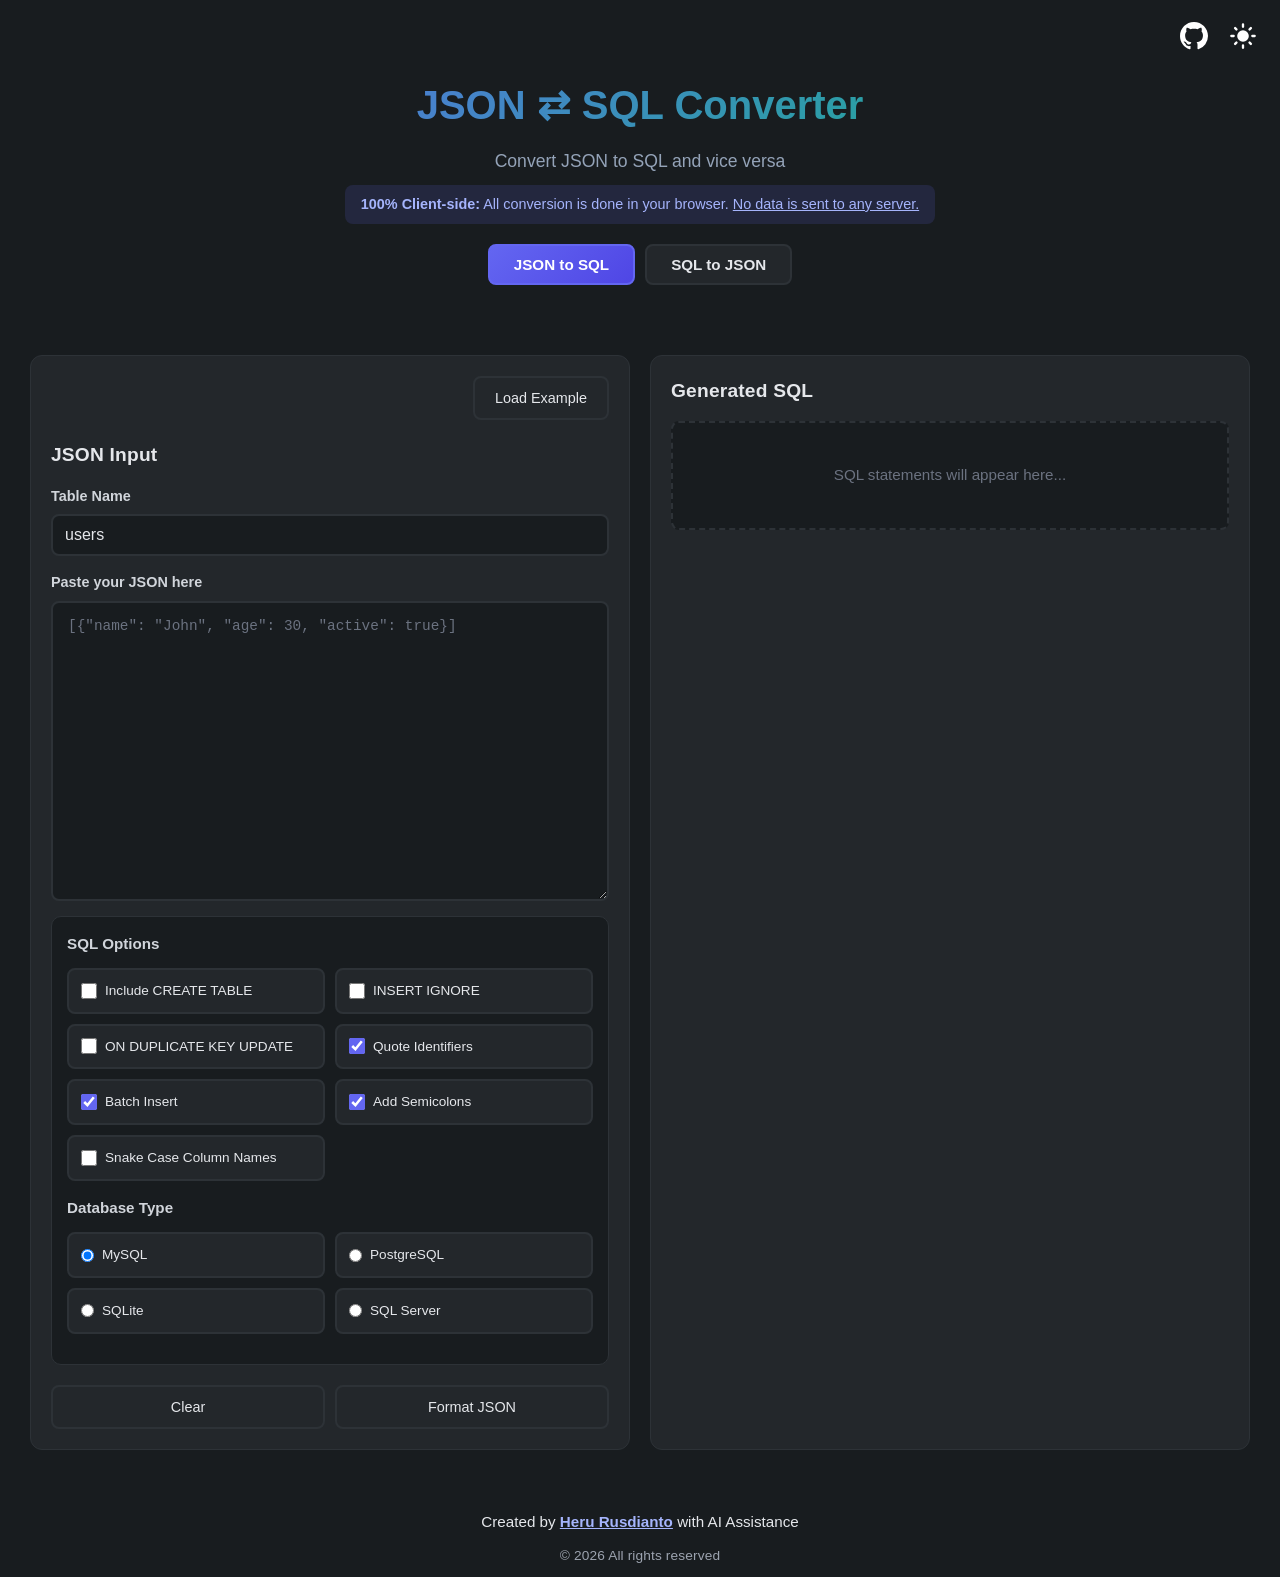
<file: index.html>
<!DOCTYPE html>
<html lang="en">
<head>
    <meta charset="UTF-8">
    <meta name="viewport" content="width=device-width, initial-scale=1.0">
    <meta name="author" content="Heru Rusdianto">
    <title>JSON ⇄ SQL Converter</title>
    <link rel="stylesheet" href="css/style.css">
    <link rel="icon" type="image/svg+xml" href="favicon.svg">
</head>
<body>
    <div class="topbar">
        <a href="https://github.com/herusdianto/json-sql" class="github-link" target="_blank" rel="noopener noreferrer" title="GitHub Repository">
            <svg viewBox="0 0 16 16" fill="none" xmlns="http://www.w3.org/2000/svg">
                <path fill-rule="evenodd" clip-rule="evenodd" d="M8 0C3.58 0 0 3.58 0 8c0 3.54 2.29 6.53 5.47 7.59.4.07.55-.17.55-.38 0-.19-.01-.82-.01-1.49-2.01.37-2.53-.49-2.69-.94-.09-.23-.48-.94-.82-1.13-.28-.15-.68-.52-.01-.53.63-.01 1.08.58 1.23.82.72 1.21 1.87.87 2.33.66.07-.52.28-.87.51-1.07-1.78-.2-3.64-.89-3.64-3.95 0-.87.31-1.59.82-2.15-.08-.2-.36-1.01.08-2.12 0 0 .67-.21 2.2.82.64-.18 1.32-.27 2-.27.68 0 1.36.09 2 .27 1.53-1.04 2.2-.82 2.2-.82.44 1.11.16 1.92.08 2.12.51.56.82 1.27.82 2.15 0 3.07-1.87 3.75-3.65 3.95.29.25.54.73.54 1.48 0 1.07-.01 1.93-.01 2.19 0 .21.15.46.55.38A8.013 8.013 0 0 0 16 8c0-4.42-3.58-8-8-8z" fill="currentColor"/>
            </svg>
        </a>
        <div class="theme-toggle">
            <button id="theme-switch" aria-label="Toggle dark/light mode" class="theme-toggle-btn">
                <span id="theme-icon"></span>
            </button>
        </div>
    </div>

    <header>
        <h1>JSON ⇄ SQL Converter</h1>
        <p>Convert JSON to SQL and vice versa</p>
        <p class="client-side-note"><strong>100% Client-side:</strong> All conversion is done in your browser. <u>No data is sent to any server.</u></p>
        
        <!-- Mode Toggle -->
        <div class="mode-toggle">
            <button id="mode-json-to-sql" class="mode-btn active">JSON to SQL</button>
            <button id="mode-sql-to-json" class="mode-btn">SQL to JSON</button>
        </div>
    </header>

    <div class="container">
        <!-- JSON to SQL Section -->
        <div id="json-to-sql-section" class="converter-section">
        <div class="main-content">
            <div class="input-section">
                <!-- Load Example Button (moved to top) -->
                <div class="example-btn-top-wrapper">
                    <button class="example-btn" id="example-btn">Load Example</button>
                </div>

                <h2>JSON Input</h2>

                <!-- Table Name Input -->
                <div class="class-name-section">
                    <label for="table-name">Table Name</label>
                    <input type="text" id="table-name" placeholder="users" value="users">
                </div>

                <!-- JSON Input -->
                <div class="json-input-section">
                    <label for="json-input">Paste your JSON here</label>
                    <textarea id="json-input" placeholder='[{"name": "John", "age": 30, "active": true}]'></textarea>
                </div>

                <!-- SQL Options -->
                <div class="settings-section">
                    <h3>SQL Options</h3>
                    <div class="options-grid">
                        <label class="option-item">
                            <input type="checkbox" id="include-create" name="include-create">
                            <span>Include CREATE TABLE</span>
                        </label>
                        <label class="option-item">
                            <input type="checkbox" id="use-insert-ignore" name="use-insert-ignore">
                            <span>INSERT IGNORE</span>
                        </label>
                        <label class="option-item">
                            <input type="checkbox" id="use-on-duplicate" name="use-on-duplicate">
                            <span>ON DUPLICATE KEY UPDATE</span>
                        </label>
                        <label class="option-item">
                            <input type="checkbox" id="use-quotes" name="use-quotes" checked>
                            <span>Quote Identifiers</span>
                        </label>
                        <label class="option-item">
                            <input type="checkbox" id="use-batch" name="use-batch" checked>
                            <span>Batch Insert</span>
                        </label>
                        <label class="option-item">
                            <input type="checkbox" id="use-semicolon" name="use-semicolon" checked>
                            <span>Add Semicolons</span>
                        </label>
                        <label class="option-item">
                            <input type="checkbox" id="use-snake-case" name="use-snake-case">
                            <span>Snake Case Column Names</span>
                        </label>
                    </div>

                    <h3>Database Type</h3>
                    <div class="options-grid">
                        <label class="option-item">
                            <input type="radio" id="db-mysql" name="db-type" value="mysql" checked>
                            <span>MySQL</span>
                        </label>
                        <label class="option-item">
                            <input type="radio" id="db-postgres" name="db-type" value="postgres">
                            <span>PostgreSQL</span>
                        </label>
                        <label class="option-item">
                            <input type="radio" id="db-sqlite" name="db-type" value="sqlite">
                            <span>SQLite</span>
                        </label>
                        <label class="option-item">
                            <input type="radio" id="db-mssql" name="db-type" value="mssql">
                            <span>SQL Server</span>
                        </label>
                    </div>
                </div>

                <div class="convert-actions">
                    <button class="clear-btn" id="clear-btn">Clear</button>
                    <button class="format-btn" id="format-btn">Format JSON</button>
                </div>
            </div>

            <div class="output-section">
                <h2>Generated SQL</h2>

                <!-- Stats -->
                <div id="stats" class="stats-bar hidden">
                    <div class="stat-item">
                        <span class="stat-label">Tables:</span>
                        <span id="table-count" class="stat-value">0</span>
                    </div>
                    <div class="stat-item">
                        <span class="stat-label">Rows:</span>
                        <span id="row-count" class="stat-value">0</span>
                    </div>
                    <div class="stat-item">
                        <span class="stat-label">Statements:</span>
                        <span id="statement-count" class="stat-value">0</span>
                    </div>
                </div>

                <!-- Container for generated SQL -->
                <div id="sql-container">
                    <div class="empty-state">
                        <p>SQL statements will appear here...</p>
                    </div>
                </div>
            </div>
        </div>
        </div>

        <!-- SQL to JSON Section -->
        <div id="sql-to-json-section" class="converter-section hidden">
            <div class="main-content">
                <div class="input-section">
                    <h2>SQL Input</h2>
                    
                    <!-- SQL Input -->
                    <div class="sql-input-section">
                        <label for="sql-input">Paste your SQL INSERT statements here</label>
                        <textarea id="sql-input" placeholder='INSERT INTO users (id, firstName, lastName, email, age, active, salary, createdAt) VALUES (1, "John", "Doe", "john.doe@example.com", 30, TRUE, 75000.50, "2024-01-15T10:30:00Z");'></textarea>
                    </div>

                    <div class="convert-actions">
                        <button class="clear-sql-btn" id="clear-sql-btn">Clear</button>
                        <button class="format-sql-btn" id="format-sql-btn">Format SQL</button>
                    </div>
                </div>

                <div class="output-section">
                    <h2>Generated JSON</h2>

                    <!-- Stats -->
                    <div id="json-stats" class="stats-bar hidden">
                        <div class="stat-item">
                            <span class="stat-label">Tables:</span>
                            <span id="json-table-count" class="stat-value">0</span>
                        </div>
                        <div class="stat-item">
                            <span class="stat-label">Rows:</span>
                            <span id="json-row-count" class="stat-value">0</span>
                        </div>
                    </div>

                    <!-- Container for generated JSON -->
                    <div id="json-container">
                        <div class="empty-state">
                            <p>JSON output will appear here...</p>
                        </div>
                    </div>
                </div>
            </div>
        </div>

        <!-- Status Messages -->
        <div id="status" class="status hidden"></div>
    </div>

    <footer>
        <p>Created by <a href="https://herusdianto.github.io/" target="_blank" rel="noopener noreferrer">Heru Rusdianto</a> with AI Assistance</p>
        <p class="copyright">
            © <span id="currentYear"></span> All rights reserved
        </p>
    </footer>

    <script src="js/utils.js"></script>
    <script src="js/theme.js"></script>
    <script src="js/storage.js"></script>
    <script src="js/json-to-sql.js"></script>
    <script src="js/sql-to-json.js"></script>
    <script src="js/app.js"></script>
</body>
</html>
</file>
<file: css/style.css>
:root {
    --primary-color: #6366f1;
    --primary-hover: #4f46e5;
    --secondary-color: #10b981;
    --bg-color: #0f172a;
    --card-bg: #1e293b;
    --card-border: #334155;
    --text-primary: #f1f5f9;
    --text-secondary: #94a3b8;
    --input-bg: #0f172a;
    --success-color: #22c55e;
    --error-color: #ef4444;
    --warning-color: #f59e0b;
}

* {
    margin: 0;
    padding: 0;
    box-sizing: border-box;
}

body {
    font-family: 'Segoe UI', Tahoma, Geneva, Verdana, sans-serif;
    background: #fff;
    color: #181818;
    min-height: 100vh;
    line-height: 1.6;
    transition: background 0.3s, color 0.3s;
    display: flex;
    flex-direction: column;
}

.container {
    margin: 0 auto;
    padding: 30px;
    border-radius: 10px;
    min-height: 0;
    flex: 1;
    max-width: 1400px;
    width: 100%;
}

/* Header */
header {
    text-align: center;
    margin-bottom: 20px;
    padding: 20px;
}

header h1 {
    font-size: 2.5rem;
    margin-bottom: 10px;
    background: linear-gradient(135deg, var(--primary-color), var(--secondary-color));
    -webkit-background-clip: text;
    -webkit-text-fill-color: transparent;
    background-clip: text;
}

header p {
    color: var(--text-secondary);
    font-size: 1.1rem;
}

/* Client-side note */
.client-side-note {
    font-size: 0.9rem;
    color: var(--text-secondary);
    margin-top: 10px;
    padding: 8px 16px;
    background: rgba(99, 102, 241, 0.1);
    border-radius: 8px;
    display: inline-block;
}

.dark-mode .client-side-note {
    background: rgba(99, 102, 241, 0.15);
    color: #a5b4fc;
}

/* Topbar */
.topbar {
    display: flex;
    justify-content: flex-end;
    align-items: center;
    gap: 1.2rem;
    margin-top: 1.2rem;
    padding: 0 20px;
}

.theme-toggle {
    display: flex;
    align-items: center;
    gap: 0.5rem;
}

.theme-toggle-btn {
    display: flex;
    align-items: center;
    justify-content: center;
    padding: 0.2em 0.2em;
    border-radius: 50%;
    background: none;
    border: none;
    cursor: pointer;
    transition: background 0.2s;
}

.theme-toggle-btn:focus {
    outline: none;
}

#theme-icon svg, .github-link svg {
    width: 28px !important;
    height: 28px !important;
    display: block;
    color: #181818;
    fill: #181818;
    transition: color 0.2s, fill 0.2s;
}

.dark-mode #theme-icon svg, .dark-mode .github-link svg {
    color: #fff !important;
    fill: #fff !important;
}

/* Main Content Layout */
.main-content {
    display: flex;
    flex-direction: column;
    gap: 20px;
    min-height: 0;
    flex: 1;
}

@media (min-width: 768px) {
    .main-content {
        display: grid;
        grid-template-columns: 1fr 1fr;
        gap: 20px;
        min-height: 0;
    }
}

/* Sections */
.input-section,
.output-section {
    background: #fff;
    border: 1px solid #e5e7eb;
    border-radius: 12px;
    padding: 20px;
    font-size: 0.95rem;
    transition: background 0.3s, color 0.3s, border-color 0.3s;
    min-height: 0;
}

.input-section {
    display: flex;
    flex-direction: column;
    min-height: 0;
    flex: 1;
}

.output-section {
    display: flex;
    flex-direction: column;
    flex: 1;
    min-height: 0;
}

.input-section h2,
.output-section h2 {
    font-size: 1.2rem;
    margin-bottom: 15px;
    color: #181818;
    font-weight: 700;
    letter-spacing: 0.01em;
    transition: color 0.3s;
    flex-shrink: 0;
}

.dark-mode .input-section h2,
.dark-mode .output-section h2 {
    color: #e5e7eb;
}

/* Class Name & Package Section */
.class-name-section,
.package-section {
    margin-bottom: 15px;
    flex-shrink: 0;
}

.class-name-section label,
.package-section label,
.json-input-section label {
    display: block;
    font-size: 0.9rem;
    font-weight: 600;
    color: #374151;
    margin-bottom: 6px;
}

.dark-mode .class-name-section label,
.dark-mode .package-section label,
.dark-mode .json-input-section label {
    color: #d1d5db;
}

.class-name-section input,
.package-section input {
    width: 100%;
    padding: 10px 12px;
    font-size: 1rem;
    border: 2px solid #e5e7eb;
    border-radius: 8px;
    background: #fff;
    color: #181818;
    transition: border-color 0.3s, background 0.3s;
}

.class-name-section input:focus,
.package-section input:focus {
    outline: none;
    border-color: var(--primary-color);
}

.dark-mode .class-name-section input,
.dark-mode .package-section input {
    background: #181c1f;
    border-color: #2d3237;
    color: #e5e7eb;
}

/* JSON Input Section */
.json-input-section {
    margin-bottom: 15px;
    display: flex;
    flex-direction: column;
    flex: 1;
    min-height: 0;
}

.json-input-section textarea {
    min-height: 300px;
    flex: 1;
}

/* Settings Section */
.settings-section {
    margin-bottom: 20px;
    background: #f8fafc;
    border: 1px solid #e5e7eb;
    border-radius: 10px;
    padding: 15px;
    flex-shrink: 0;
}

.dark-mode .settings-section {
    background: #181c1f;
    border-color: #2d3237;
}

.settings-section h3 {
    font-size: 0.95rem;
    margin-bottom: 12px;
    color: #374151;
    font-weight: 600;
}

.dark-mode .settings-section h3 {
    color: #d1d5db;
}

.options-grid {
    display: grid;
    grid-template-columns: repeat(auto-fit, minmax(170px, 1fr));
    gap: 10px;
    margin-bottom: 15px;
}

.option-item {
    display: flex;
    align-items: center;
    gap: 8px;
    cursor: pointer;
    padding: 10px 12px;
    background: #fff;
    border: 2px solid #e5e7eb;
    border-radius: 8px;
    font-size: 0.85rem;
    color: #181818;
    font-weight: 500;
    transition: all 0.3s;
    word-break: break-word;
}

.option-item span {
    flex: 1;
    min-width: 0;
}

.option-item:hover {
    border-color: var(--primary-color);
    background: #e0e7ff;
}

.option-item input[type="checkbox"] {
    width: 16px;
    height: 16px;
    accent-color: var(--primary-color);
    cursor: pointer;
}

.dark-mode .option-item {
    background: #23272b;
    border-color: #2d3237;
    color: #e5e7eb;
}

.dark-mode .option-item:hover {
    background: #333a41;
    border-color: var(--primary-color);
}

/* Convert Actions */
.convert-actions {
    display: grid;
    grid-template-columns: 1fr 1fr;
    gap: 10px;
    align-items: stretch;
    flex-shrink: 0;
}

.convert-btn {
    padding: 14px 30px;
    font-size: 1rem;
    font-weight: 600;
    background: linear-gradient(135deg, var(--primary-color), var(--primary-hover));
    border: none;
    border-radius: 10px;
    color: white;
    cursor: pointer;
    transition: all 0.3s ease;
}

.convert-btn:hover {
    transform: translateY(-2px);
    box-shadow: 0 10px 20px rgba(99, 102, 241, 0.3);
}

.convert-btn:active {
    transform: translateY(0);
}

.clear-btn,
.format-btn,
.example-btn {
    padding: 12px 20px;
    font-size: 0.9rem;
    font-weight: 500;
    border: 2px solid #e5e7eb;
    background: #f3f4f6;
    color: #181818;
    border-radius: 8px;
    cursor: pointer;
    transition: all 0.3s ease;
}

.example-btn-top-wrapper {
    display: flex;
    justify-content: flex-end;
    margin-bottom: 10px;
    flex-shrink: 0;
}

.example-btn {
    margin-bottom: 10px;
    float: right;
}

.clear-btn:hover {
    border-color: var(--error-color);
    background: #fee2e2;
    color: var(--error-color);
}

.format-btn:hover {
    border-color: var(--secondary-color);
    background: #d1fae5;
    color: var(--secondary-color);
}

.example-btn:hover {
    border-color: var(--warning-color);
    background: #fef3c7;
    color: #d97706;
}

.dark-mode .clear-btn,
.dark-mode .format-btn,
.dark-mode .example-btn {
    background: #23272b;
    border-color: #2d3237;
    color: #e5e7eb;
}

.dark-mode .clear-btn:hover {
    background: #333a41;
    border-color: var(--error-color);
    color: #fca5a5;
}

.dark-mode .format-btn:hover {
    background: #333a41;
    border-color: var(--secondary-color);
    color: #6ee7b7;
}

.dark-mode .example-btn:hover {
    background: #333a41;
    border-color: var(--warning-color);
    color: #fcd34d;
}

/* Text Areas */
textarea {
    width: 100%;
    min-height: 200px;
    padding: 15px;
    font-family: 'Consolas', 'Monaco', monospace;
    font-size: 0.9rem;
    background: #fff;
    border: 2px solid #e5e7eb;
    border-radius: 8px;
    color: #181818;
    resize: vertical;
    transition: border-color 0.3s ease, background 0.3s;
}

textarea:focus {
    outline: none;
    border-color: var(--primary-color);
}

textarea::placeholder {
    color: #9ca3af;
}

.dark-mode textarea {
    background: #181c1f;
    border-color: #2d3237;
    color: #e5e7eb;
}

.dark-mode textarea::placeholder {
    color: #6b7280;
}

/* Classes Container */
#sql-container {
    display: flex;
    flex-direction: column;
    gap: 15px;
    flex: 1;
    min-height: 0;
}

.empty-state {
    padding: 40px 20px;
    text-align: center;
    color: #9ca3af;
    background: #f8fafc;
    border: 2px dashed #e5e7eb;
    border-radius: 8px;
    flex-shrink: 0;
}

.dark-mode .empty-state {
    background: #181c1f;
    border-color: #2d3237;
    color: #6b7280;
}

/* SQL Box */
.sql-box {
    background: #fff;
    border: 1px solid #e5e7eb;
    border-radius: 8px;
    overflow: hidden;
    max-width: 100%;
    display: flex;
    flex-direction: column;
    flex: 1;
    min-height: 0;
}

.dark-mode .sql-box {
    background: #181c1f;
    border-color: #2d3237;
}

.sql-box-header {
    display: flex;
    justify-content: space-between;
    align-items: center;
    padding: 10px 15px;
    background: #f3f4f6;
    border-bottom: 1px solid #e5e7eb;
    flex-shrink: 0;
}

.dark-mode .sql-box-header {
    background: #23272b;
    border-bottom-color: #2d3237;
}

.sql-box-header .sql-name {
    font-weight: 600;
    font-size: 0.95rem;
    color: var(--primary-color);
}

.dark-mode .sql-box-header .sql-name {
    color: #a5b4fc;
}

.sql-box-actions {
    display: flex;
    gap: 8px;
}

.sql-box-actions .copy-btn,
.sql-box-actions .download-btn {
    padding: 6px 12px;
    font-size: 0.8rem;
    font-weight: 500;
    border: 1px solid #e5e7eb;
    background: #fff;
    color: #181818;
    border-radius: 6px;
    cursor: pointer;
    transition: all 0.2s ease;
}

.sql-box-actions .copy-btn:hover {
    border-color: var(--primary-color);
    background: #e0e7ff;
    color: var(--primary-color);
}

.sql-box-actions .download-btn:hover {
    border-color: var(--secondary-color);
    background: #d1fae5;
    color: var(--secondary-color);
}

.dark-mode .sql-box-actions .copy-btn,
.dark-mode .sql-box-actions .download-btn {
    background: #2d3237;
    border-color: #3d4247;
    color: #e5e7eb;
}

.dark-mode .sql-box-actions .copy-btn:hover {
    background: #333a41;
    border-color: var(--primary-color);
    color: #a5b4fc;
}

.dark-mode .sql-box-actions .download-btn:hover {
    background: #333a41;
    border-color: var(--secondary-color);
    color: #6ee7b7;
}

.sql-code {
    margin: 0;
    padding: 15px;
    background: #fafafa;
    overflow-x: auto;
    font-family: 'Consolas', 'Monaco', monospace;
    font-size: 0.85rem;
    line-height: 1.5;
    height: 100%;
    min-height: 400px;
    overflow-y: auto;
    width: 100%;
    max-width: 100%;
    box-sizing: border-box;
    border: none;
    resize: vertical;
    color: #181818;
    white-space: pre-wrap;
    word-wrap: break-word;
    flex: 1;
    min-height: 0;
}

.dark-mode .sql-code {
    background: #0f1215;
}







/* Stats Bar */
.stats-bar {
    display: flex;
    flex-wrap: wrap;
    gap: 10px;
    padding: 12px;
    background: #f3f4f6;
    border-radius: 10px;
    margin: 15px 0;
    border: 1px solid rgba(99, 102, 241, 0.2);
    flex-shrink: 0;
}

.dark-mode .stats-bar {
    background: #181c1f;
    border-color: rgba(99, 102, 241, 0.3);
}

.stat-item {
    display: flex;
    align-items: center;
    gap: 6px;
    padding: 6px 12px;
    background: #fff;
    border-radius: 6px;
    box-shadow: 0 1px 3px rgba(0, 0, 0, 0.05);
    border: 1px solid #e5e7eb;
}

.dark-mode .stat-item {
    background: #23272b;
    border-color: #2d3237;
}

.stat-label {
    font-size: 0.8rem;
    color: #64748b;
    font-weight: 500;
}

.dark-mode .stat-label {
    color: #94a3b8;
}

.stat-value {
    font-size: 0.95rem;
    font-weight: 700;
    color: var(--primary-color);
}

.dark-mode .stat-value {
    color: #a5b4fc;
}


/* Status Messages */
.status {
    position: fixed;
    bottom: 20px;
    left: 50%;
    transform: translateX(-50%);
    padding: 15px 30px;
    border-radius: 10px;
    font-weight: 500;
    z-index: 1000;
    animation: slideUp 0.3s ease;
}

@keyframes slideUp {
    from { opacity: 0; transform: translateX(-50%) translateY(20px); }
    to { opacity: 1; transform: translateX(-50%) translateY(0); }
}

.status.success {
    background: var(--success-color);
    color: white;
}

.status.error {
    background: var(--error-color);
    color: white;
}

.status.warning {
    background: var(--warning-color);
    color: white;
}

/* Hidden Class */
.hidden {
    display: none !important;
}

/* Visually Hidden */
.visually-hidden {
    position: absolute !important;
    height: 1px;
    width: 1px;
    overflow: hidden;
    clip: rect(1px, 1px, 1px, 1px);
    white-space: nowrap;
}

/* Footer */
footer {
    color: #181818;
    background: transparent;
    text-align: center;
    padding: 30px 0 10px 0;
    font-size: 0.95rem;
    display: flex;
    flex-direction: column;
    align-items: center;
    justify-content: center;
    gap: 0.3em;
}

footer a {
    color: var(--primary-color);
    text-decoration: underline;
    font-weight: 600;
    transition: color 0.2s;
}

footer .copyright {
    color: #374151;
    font-size: 0.9em;
    font-weight: 500;
    letter-spacing: 0.01em;
    margin-top: 0.5em;
}

.dark-mode footer {
    color: #e5e7eb;
}

.dark-mode footer a {
    color: #a5b4fc;
}

.dark-mode footer .copyright {
    color: #9ca3af;
}

/* Dark Mode */
.dark-mode {
    background: #181c1f;
    color: #e5e7eb;
}

.dark-mode .container {
    background: transparent;
}

.dark-mode .input-section,
.dark-mode .output-section {
    background: #23272b;
    border-color: #2d3237;
    color: #e5e7eb;
}

/* Responsive */
@media (max-width: 600px) {
    header h1 {
        font-size: 1.8rem;
    }

    .options-grid {
        grid-template-columns: 1fr 1fr;
    }

    .convert-actions {
        grid-template-columns: 1fr;
    }

    .stats-bar {
        flex-direction: column;
    }

    .output-actions {
        grid-template-columns: 1fr;
    }

    .copy-btn,
    .download-btn {
        width: 100%;
    }

    #output-text {
        min-height: 300px;
    }
}

/* Mode Toggle */
.mode-toggle {
    display: flex;
    justify-content: center;
    gap: 10px;
    margin-top: 20px;
}

.mode-btn {
    padding: 10px 24px;
    font-size: 0.95rem;
    font-weight: 600;
    border: 2px solid #e5e7eb;
    background: #fff;
    color: #181818;
    border-radius: 8px;
    cursor: pointer;
    transition: all 0.3s ease;
}

.mode-btn:hover {
    border-color: var(--primary-color);
    background: #e0e7ff;
}

.mode-btn.active {
    background: linear-gradient(135deg, var(--primary-color), var(--primary-hover));
    border-color: var(--primary-color);
    color: white;
}

.dark-mode .mode-btn {
    background: #23272b;
    border-color: #2d3237;
    color: #e5e7eb;
}

.dark-mode .mode-btn:hover {
    background: #333a41;
    border-color: var(--primary-color);
}

.dark-mode .mode-btn.active {
    background: linear-gradient(135deg, var(--primary-color), var(--primary-hover));
    border-color: var(--primary-color);
    color: white;
}

/* Converter Section */
.converter-section {
    width: 100%;
}

/* SQL Input Section */
.sql-input-section {
    margin-bottom: 15px;
    display: flex;
    flex-direction: column;
    flex: 1;
    min-height: 0;
}

.sql-input-section label {
    display: block;
    font-size: 0.9rem;
    font-weight: 600;
    color: #374151;
    margin-bottom: 6px;
}

.dark-mode .sql-input-section label {
    color: #d1d5db;
}

.sql-input-section textarea {
    min-height: 300px;
    flex: 1;
}

/* JSON Box */
#json-container {
    display: flex;
    flex-direction: column;
    gap: 15px;
    flex: 1;
    min-height: 0;
}

.json-box {
    background: #fff;
    border: 1px solid #e5e7eb;
    border-radius: 8px;
    overflow: hidden;
    max-width: 100%;
    display: flex;
    flex-direction: column;
    flex: 1;
    min-height: 0;
}

.dark-mode .json-box {
    background: #181c1f;
    border-color: #2d3237;
}

.json-box-header {
    display: flex;
    justify-content: space-between;
    align-items: center;
    padding: 10px 15px;
    background: #f3f4f6;
    border-bottom: 1px solid #e5e7eb;
    flex-shrink: 0;
}

.dark-mode .json-box-header {
    background: #23272b;
    border-bottom-color: #2d3237;
}

.json-box-header .json-name {
    font-weight: 600;
    font-size: 0.95rem;
    color: var(--primary-color);
}

.dark-mode .json-box-header .json-name {
    color: #a5b4fc;
}

.json-box-actions {
    display: flex;
    gap: 8px;
}

.json-box-actions .copy-btn,
.json-box-actions .download-btn {
    padding: 6px 12px;
    font-size: 0.8rem;
    font-weight: 500;
    border: 1px solid #e5e7eb;
    background: #fff;
    color: #181818;
    border-radius: 6px;
    cursor: pointer;
    transition: all 0.2s ease;
}

.json-box-actions .copy-btn:hover {
    border-color: var(--primary-color);
    background: #e0e7ff;
    color: var(--primary-color);
}

.json-box-actions .download-btn:hover {
    border-color: var(--secondary-color);
    background: #d1fae5;
    color: var(--secondary-color);
}

.dark-mode .json-box-actions .copy-btn,
.dark-mode .json-box-actions .download-btn {
    background: #2d3237;
    border-color: #3d4247;
    color: #e5e7eb;
}

.dark-mode .json-box-actions .copy-btn:hover {
    background: #333a41;
    border-color: var(--primary-color);
    color: #a5b4fc;
}

.dark-mode .json-box-actions .download-btn:hover {
    background: #333a41;
    border-color: var(--secondary-color);
    color: #6ee7b7;
}

.json-code {
    margin: 0;
    padding: 15px;
    background: #fafafa;
    overflow-x: auto;
    font-family: 'Consolas', 'Monaco', monospace;
    font-size: 0.85rem;
    line-height: 1.5;
    height: 100%;
    min-height: 600px;
    overflow-y: auto;
    width: 100%;
    max-width: 100%;
    box-sizing: border-box;
    border: none;
    resize: vertical;
    color: #181818;
    white-space: pre-wrap;
    word-wrap: break-word;
    flex: 1;
}

.dark-mode .json-code {
    background: #0f1215;
}

/* Clear SQL and Format SQL Buttons */
.clear-sql-btn,
.format-sql-btn {
    padding: 12px 20px;
    font-size: 0.9rem;
    font-weight: 500;
    border: 2px solid #e5e7eb;
    background: #f3f4f6;
    color: #181818;
    border-radius: 8px;
    cursor: pointer;
    transition: all 0.3s ease;
}

.clear-sql-btn:hover {
    border-color: var(--error-color);
    background: #fee2e2;
    color: var(--error-color);
}

.format-sql-btn:hover {
    border-color: var(--secondary-color);
    background: #d1fae5;
    color: var(--secondary-color);
}

.dark-mode .clear-sql-btn,
.dark-mode .format-sql-btn {
    background: #23272b;
    border-color: #2d3237;
    color: #e5e7eb;
}

.dark-mode .clear-sql-btn:hover {
    background: #333a41;
    border-color: var(--error-color);
    color: #fca5a5;
}

.dark-mode .format-sql-btn:hover {
    background: #333a41;
    border-color: var(--secondary-color);
    color: #6ee7b7;
}
</file>
